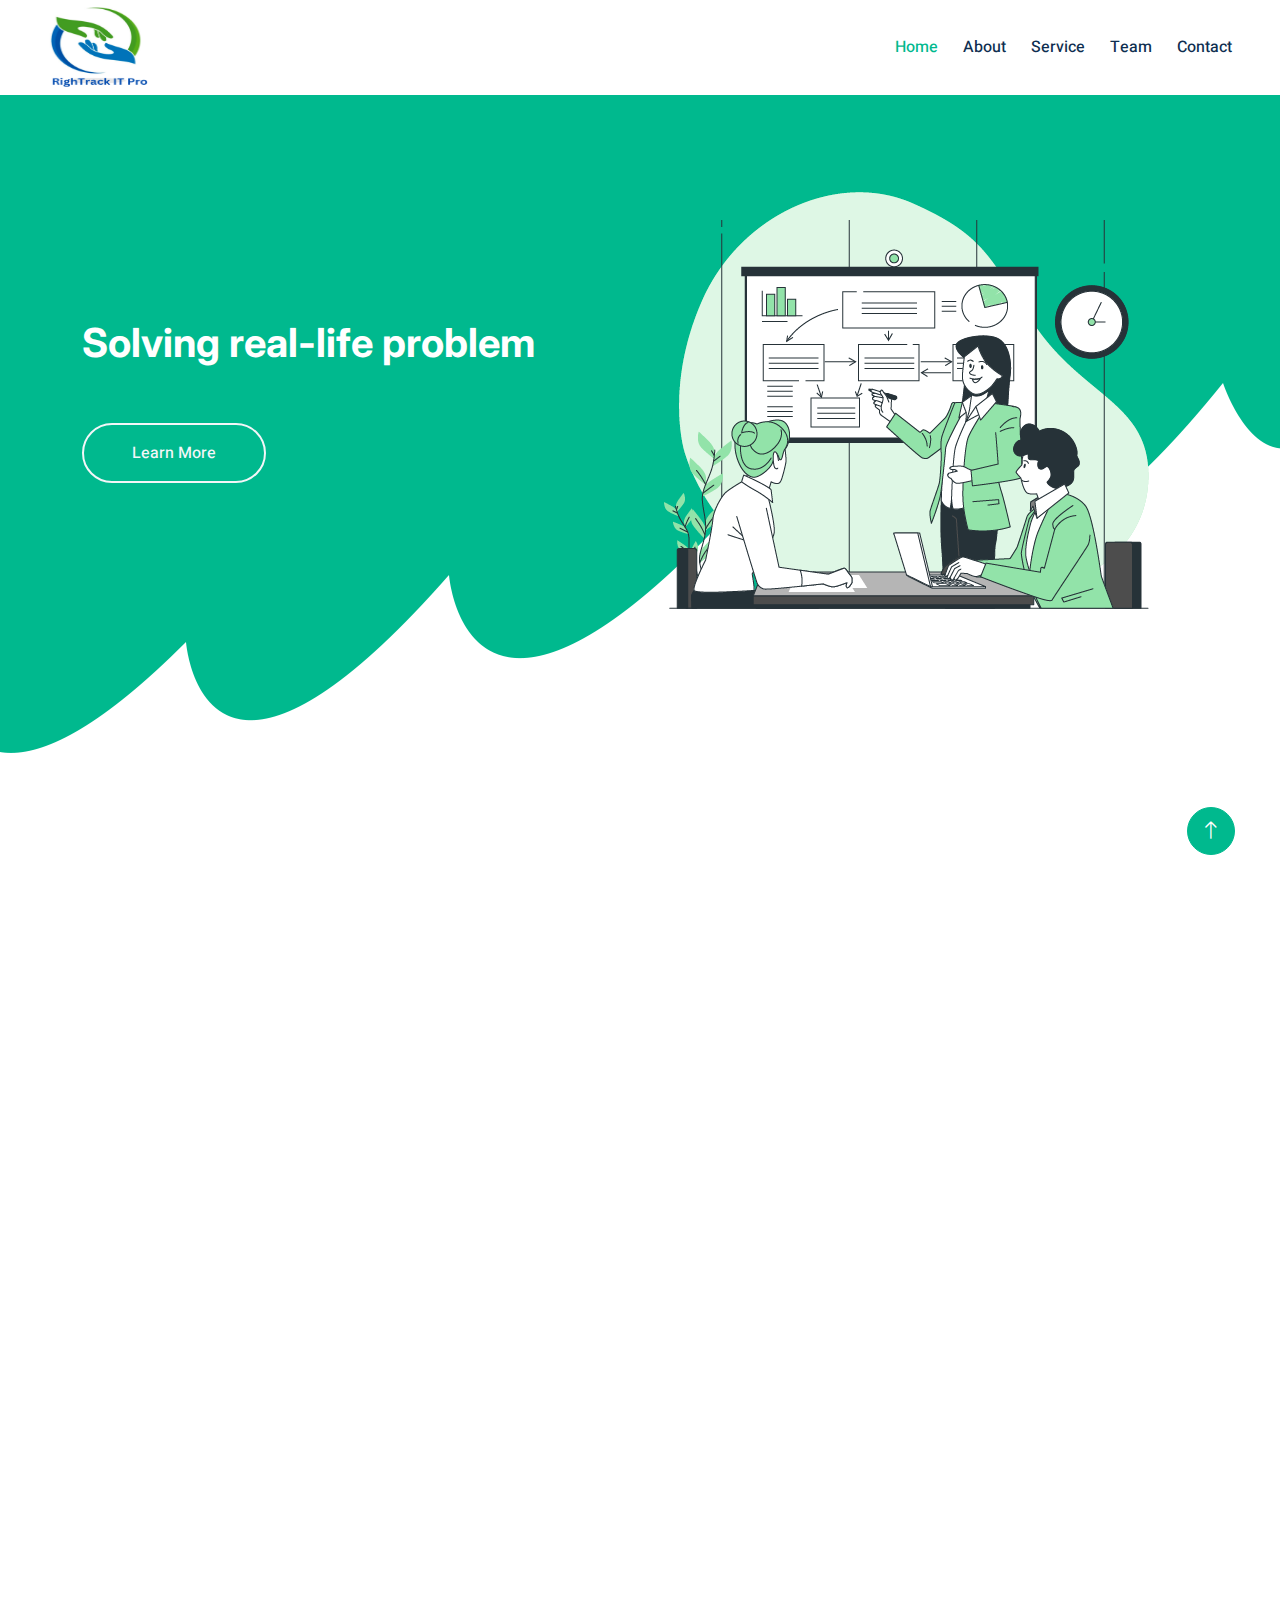
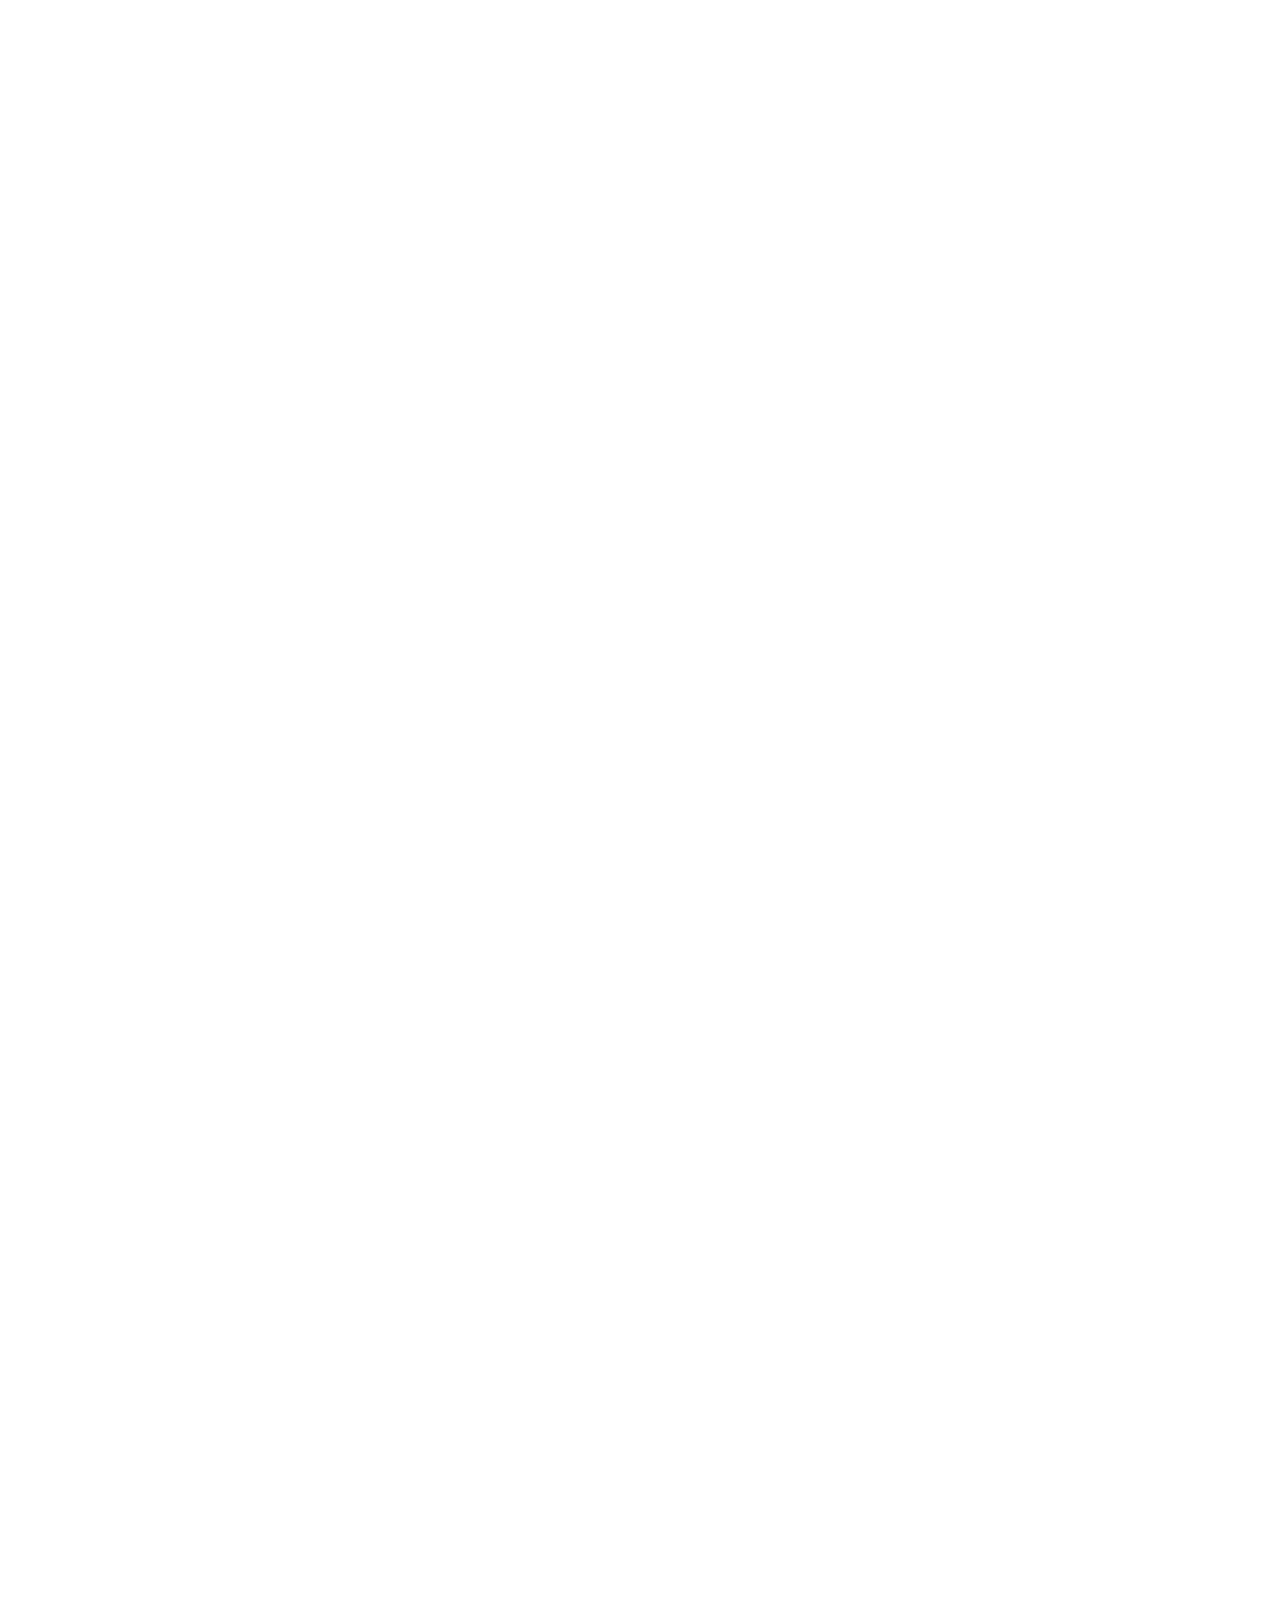
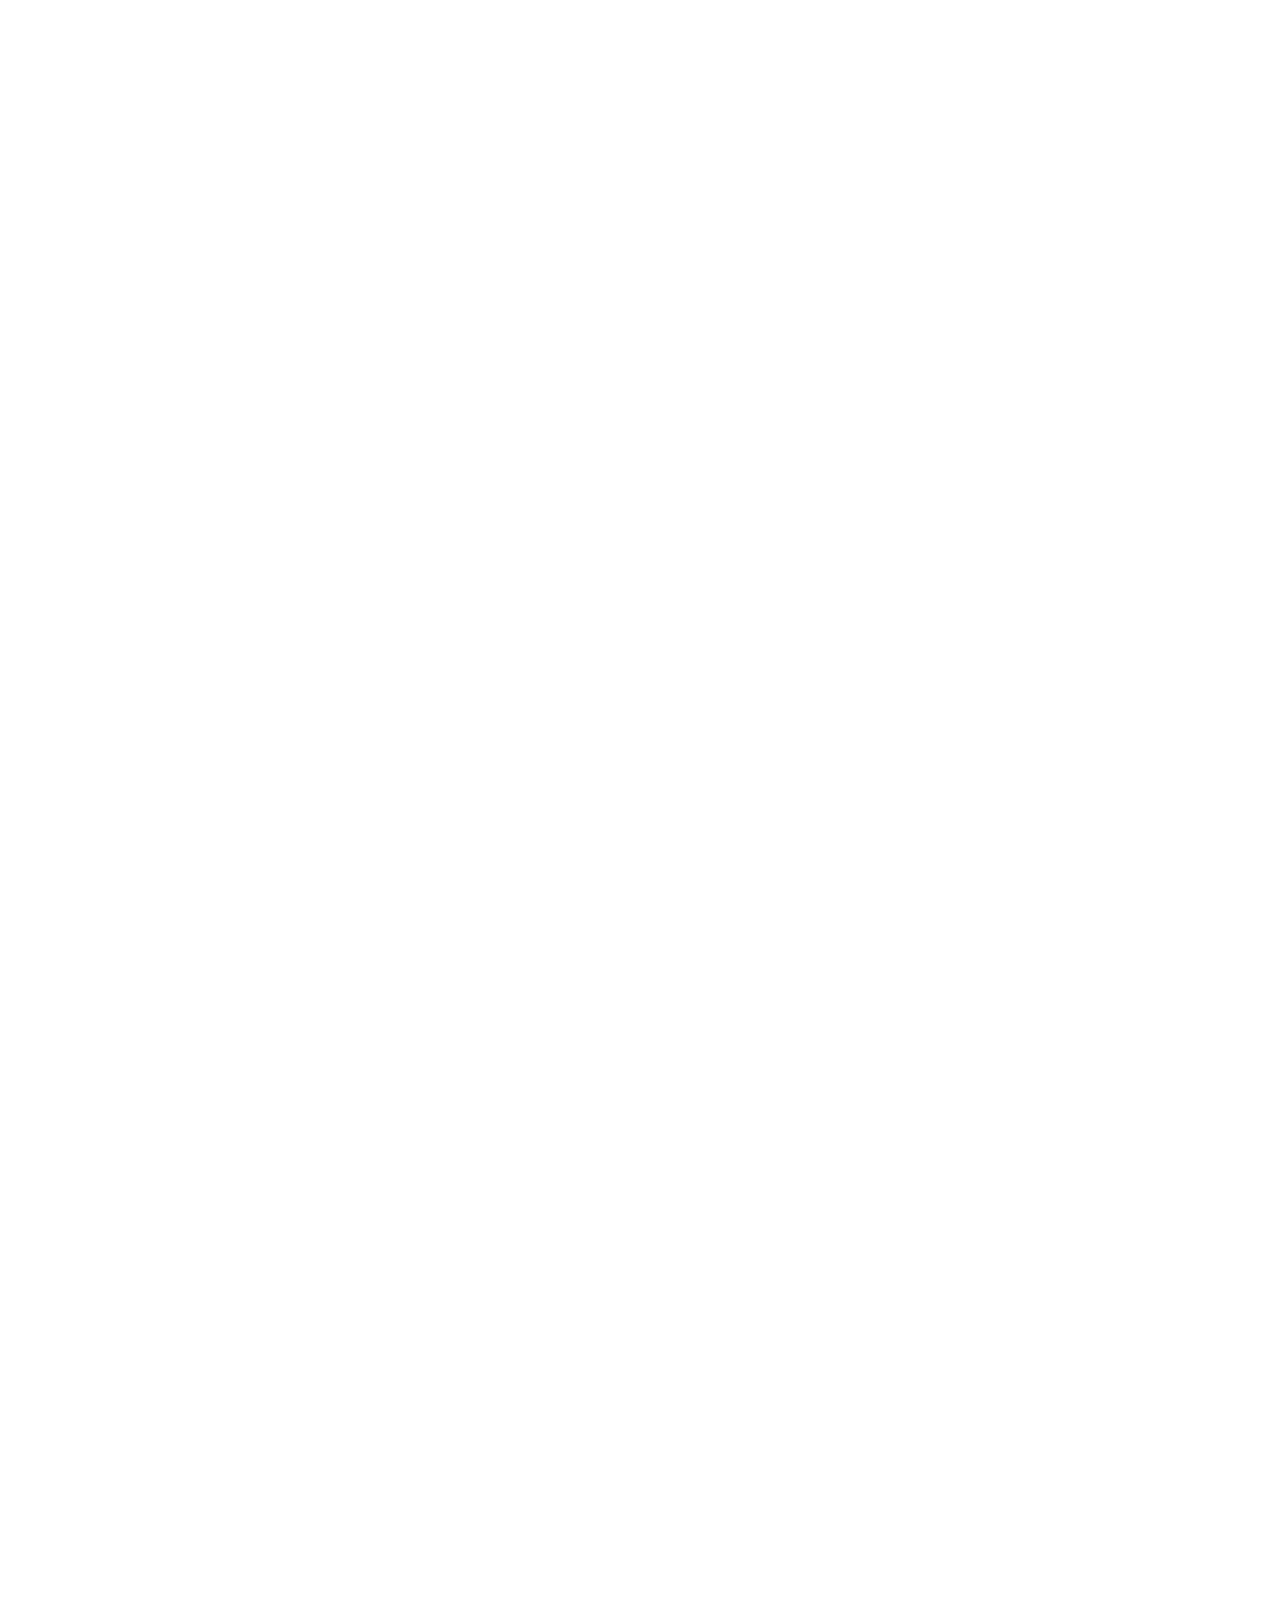
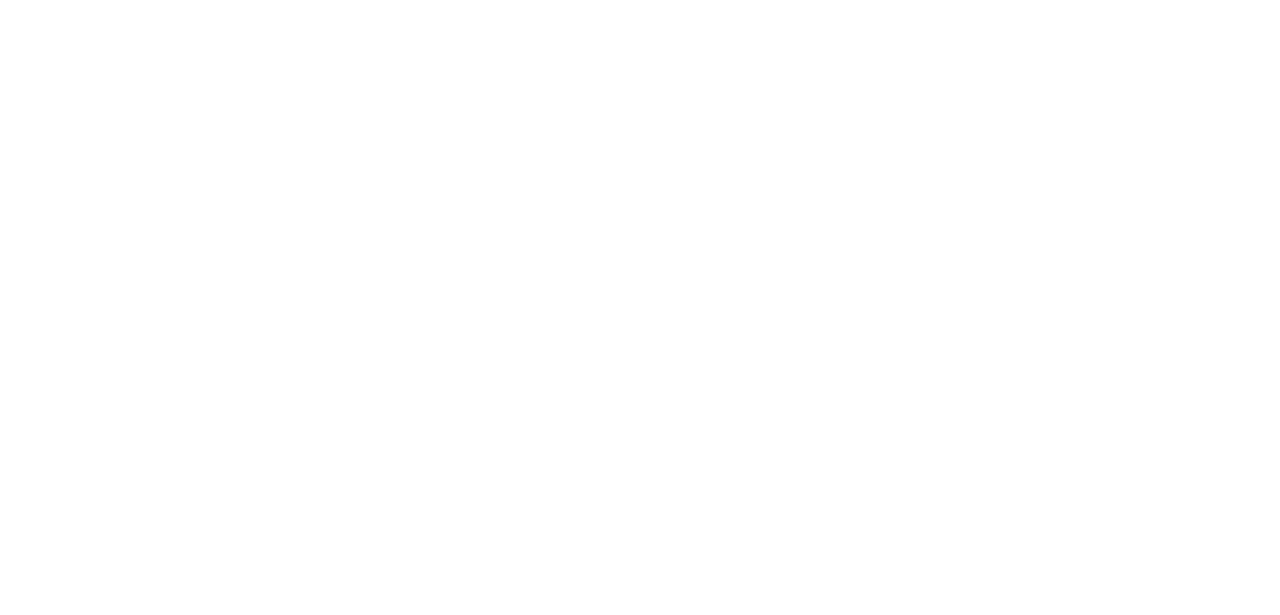
<file: index.html>
<!DOCTYPE html>
<html lang="en">

<head>
    <meta charset="utf-8">
    <title>RighTrackPro</title>
    <meta content="width=device-width, initial-scale=1.0" name="viewport">
    <meta content="" name="keywords">
    <meta content="" name="description">

    <!-- Favicon -->
    <link href="img/n_logo.png" rel="icon">

    <!-- Google Web Fonts -->
    <link rel="preconnect" href="https://fonts.googleapis.com">
    <link rel="preconnect" href="https://fonts.gstatic.com" crossorigin>
    <link href="https://fonts.googleapis.com/css2?family=Heebo:wght@400;500;600&family=Inter:wght@700;800&display=swap" rel="stylesheet"> 

    <!-- Icon Font Stylesheet -->
    <link href="https://cdnjs.cloudflare.com/ajax/libs/font-awesome/5.10.0/css/all.min.css" rel="stylesheet">
    <link href="https://cdn.jsdelivr.net/npm/bootstrap-icons@1.4.1/font/bootstrap-icons.css" rel="stylesheet">

    <!-- Libraries Stylesheet -->
    <link href="lib/animate/animate.min.css" rel="stylesheet">
    <link href="lib/owlcarousel/assets/owl.carousel.min.css" rel="stylesheet">

    <!-- Customized Bootstrap Stylesheet -->
    <link href="css/bootstrap.min.css" rel="stylesheet">

    <!-- Template Stylesheet -->
    <link href="css/style.css" rel="stylesheet">
</head>

<body>
    <div class="container-xxl bg-white p-0">
        <!-- Spinner Start -->
        <div id="spinner" class="show bg-white position-fixed translate-middle w-100 vh-100 top-50 start-50 d-flex align-items-center justify-content-center">
            <div class="spinner-border text-primary" style="width: 3rem; height: 3rem;" role="status">
                <span class="sr-only">Loading...</span>
            </div>
        </div>
        <!-- Spinner End -->


        <!-- Navbar & Hero Start -->
        <div class="container-xxl position-relative p-0">
            <nav class="navbar navbar-expand-lg navbar-light px-4 px-lg-5 py-3 py-lg-0" style="background:rgb(255, 255, 255) !important">
                <a href="index.html" class="navbar-brand p-0">
                    <img src="img/n_logo.png" alt="Logo" width="100px" height="400px" >
                </a>
                <button class="navbar-toggler" type="button" data-bs-toggle="collapse" data-bs-target="#navbarCollapse">
                    <span class="fa fa-bars"></span>
                </button>
                <div class="collapse navbar-collapse" id="navbarCollapse">
                    <div class="navbar-nav ms-auto py-0">
                        <a href="index.html" class="nav-item nav-link active">Home</a>
                        <a href="#about" class="nav-item nav-link">About</a>
                        <a href="#Services" class="nav-item nav-link">Service</a>
                        <a href="#team" class="nav-item nav-link">Team</a>
                        <a href="contact.html" class="nav-item nav-link">Contact</a>
                    </div>
                    <!-- <a href="" class="btn btn-light rounded-pill text-primary py-2 px-4 ms-lg-5">Free Quote</a> -->
                </div>
            </nav>

            <div class="container-xxl bg-primary hero-header">
                <div class="container">
                    <div class="row g-5 align-items-center">
                        <div class="col-lg-6 text-center text-lg-start">
                            <h1 class="text-white mb-4 animated zoomIn">Solving real-life problem</h1>
                            <p class="text-white pb-3 animated zoomIn"></p>
                            <a href="" class="btn btn-outline-light rounded-pill border-2 py-3 px-5 animated slideInRight">Learn More</a>
                        </div>
                        <div class="col-lg-6 text-center text-lg-start">
                            <img class="img-fluid animated zoomIn" src="img/hero.png" alt="">
                        </div>
                    </div>
                </div>
            </div>
        </div>
        <!-- Navbar & Hero End -->


        <!-- About Start -->
        <div class="container-xxl py-6" id="about">
            <div class="container">
                <div class="row g-5 align-items-center">
                    <div class="col-lg-6 wow zoomIn" data-wow-delay="0.1s">
                        <img class="img-fluid" src="img/about.png">
                    </div>
                    <div class="col-lg-6 wow fadeInUp" data-wow-delay="0.1s">
                        <div class="d-inline-block border rounded-pill text-primary px-4 mb-3">About Us</div>
                        <h2 class="mb-4">Mission:</h2>
                        <p class="mb-4">
                            Preparing students for solving real-time industrial challenges.
                            </p>
                            <h2 class="mb-4">Vision:</h2>
                            <p class="mb-4">
                                To Provide Efficient, Reliable It Solution/Services For Business.
                                </p>
                                <p class="mb-4">
                                    To Build an Honest, Transparent, Satisfactory Social Network For Mutual Growth.
                                        </p>
                                        <p class="mb-4">
                                            Creating Confident And Competent Students As Per It Industries Demands.
                                            </p>
                        <!-- <div class="row g-3 mb-4">
                            <div class="col-12 d-flex">
                                <div class="flex-shrink-0 btn-lg-square rounded-circle bg-primary">
                                    <i class="fa fa-user-tie text-white"></i>
                                </div>
                                <div class="ms-4">
                                    <h6>Business Planning</h6>
                                    <span>Tempor erat elitr rebum at clita. Diam dolor ipsum amet eos erat ipsum lorem et sit sed stet lorem sit clita duo</span>
                                </div>
                            </div>
                            <div class="col-12 d-flex">
                                <div class="flex-shrink-0 btn-lg-square rounded-circle bg-primary">
                                    <i class="fa fa-chart-line text-white"></i>
                                </div>
                                <div class="ms-4">
                                    <h6>Financial Analaysis</h6>
                                    <span>Tempor erat elitr rebum at clita. Diam dolor ipsum amet eos erat ipsum lorem et sit sed stet lorem sit clita duo</span>
                                </div>
                            </div>
                        </div> -->
                        <a class="btn btn-primary rounded-pill py-3 px-5 mt-2" href="">Read More</a>
                    </div>
                </div>
            </div>
        </div>
        <!-- About End -->


        <!-- Newsletter Start -->
        <div class="container-xxl bg-primary my-6 wow fadeInUp" data-wow-delay="0.1s">
            <div class="container px-lg-5">
                <div class="row align-items-center" style="height: 250px;">
                    <div class="col-12 col-md-6">
                        <h3 class="text-white">Ready to get started</h3>
                        
                        <div class="position-relative w-100 mt-3">
                            <a class="text-white" href="contact.html"> Inquiry Click </a>
                        </div> 
                    </div>
                    <div class="col-md-6 text-center mb-n5 d-none d-md-block">
<!--                        <img class="img-fluid mt-5" style="max-height: 250px;" src="img/Available_Courses.png">-->
                    </div>
                </div>
            </div>
        </div>
        <!-- Newsletter End -->


        <!-- Service Start -->
        <div class="container-xxl py-6" id="Services">
            <div class="container">
                <div class="mx-auto text-center wow fadeInUp" data-wow-delay="0.1s" style="max-width: 600px;">
                    <div class="d-inline-block border rounded-pill text-primary px-4 mb-3">Our Services</div>
                    <h2 class="mb-5">We Provide</h2>
                </div>
                <div class="row g-4">
                    <div class="col-lg-4 col-md-6 wow fadeInUp" data-wow-delay="0.1s">
                        <div class="service-item rounded h-100">
                            <div class="d-flex justify-content-between">
                                <div class="service-icon">
                                    <i class="fa fa-user-tie fa-2x"></i>
                                </div>
                                <a class="service-btn" href="">
                                    <i class="fa fa-link fa-2x"></i>
                                </a>
                            </div>
                            <div class="p-5">
                                <h5 class="mb-3">Industrial Training</h5>
                                <span>Providing opportunities to the students to work in industries. It helps students to build required skills that will help in becoming professional. We help students in a way that they can get internships and develop their technical and interpersonal skills.</span>
                            </div>
                        </div>
                    </div>
                    <div class="col-lg-4 col-md-6 wow fadeInUp" data-wow-delay="0.3s">
                        <div class="service-item rounded h-100">
                            <div class="d-flex justify-content-between">
                                <div class="service-icon">
                                    <i class="fa fa-chart-pie fa-2x"></i>
                                </div>
                                <a class="service-btn" href="">
                                    <i class="fa fa-link fa-2x"></i>
                                </a>
                            </div>
                            <div class="p-5">
                                <h5 class="mb-3">Project Guidance</h5>
                                <span>We provide guidance to the various levels of students for their project development. We guide them in every step of project development i.e., from developing logical thinking, architecture design, project implementation, project documentation to completion.</span>
                            </div>
                        </div>
                    </div>
                    <div class="col-lg-4 col-md-6 wow fadeInUp" data-wow-delay="0.6s">
                        <div class="service-item rounded h-100">
                            <div class="d-flex justify-content-between">
                                <div class="service-icon">
                                    <i class="fa fa-chart-line fa-2x"></i>
                                </div>
                                <a class="service-btn" href="">
                                    <i class="fa fa-link fa-2x"></i>
                                </a>
                            </div>
                            <div class="p-5">
                                <h5 class="mb-3">Data Analysis/Information Reporting</h5>
                                <span>We provide data analysis services to businesses/researchers. In this we provide data collection from diverse sources, data processing, getting valuable insights from data according to their problem statement/requirement. This helps businesses/researchers to improve decision taking for their.</span>
                            </div>
                        </div>
                    </div>
                    <div class="col-lg-4 col-md-6 wow fadeInUp" data-wow-delay="0.1s">
                        <div class="service-item rounded h-100">
                            <div class="d-flex justify-content-between">
                                <div class="service-icon">
                                    <i class="fa fa-chart-area fa-2x"></i>
                                </div>
                                <a class="service-btn" href="">
                                    <i class="fa fa-link fa-2x"></i>
                                </a>
                            </div>
                            <div class="p-5">
                                <h5 class="mb-3">Software as a Service</h5>
                                <span>We develop software applications as per customers' needs and requirements.</span>
                            </div>
                        </div>
                    </div>
                    <div class="col-lg-4 col-md-6 wow fadeInUp" data-wow-delay="0.3s">
                        <div class="service-item rounded h-100">
                            <div class="d-flex justify-content-between">
                                <div class="service-icon">
                                    <i class="fa fa-balance-scale fa-2x"></i>
                                </div>
                                <a class="service-btn" href="">
                                    <i class="fa fa-link fa-2x"></i>
                                </a>
                            </div>
                            <div class="p-5">
                                <h5 class="mb-3">Product Development</h5>
                                <span>We build our own products as well as for our clients in various fields not limited to
                                    education, healthcare, ecommerce, marketing. We believe in adding values to the
                                    business, not complicating it.</span>
                            </div>
                        </div>
                    </div>
                    <div class="col-lg-4 col-md-6 wow fadeInUp" data-wow-delay="0.6s">
                        <div class="service-item rounded h-100">
                            <div class="d-flex justify-content-between">
                                <div class="service-icon">
                                    <i class="fa fa-house-damage fa-2x"></i>
                                </div>
                                <a class="service-btn" href="">
                                    <i class="fa fa-link fa-2x"></i>
                                </a>
                            </div>
                            <div class="p-5">
                                <h5 class="mb-3">Comming soon</h5>
                                <span>-------</span>
                            </div>
                        </div>
                    </div>
                </div>
            </div>
        </div>
        <!-- Service End -->


        <!-- Features Start -->
        <div class="container-xxl py-6">
            <div class="container">
                <div class="row g-5">
                    <div class="col-lg-5 wow fadeInUp" data-wow-delay="0.1s">
                        <div class="d-inline-block border rounded-pill text-primary px-4 mb-3">Features</div>
                        <h2 class="mb-4">Why People Choose Us? We Are Trusted</h2>
                         <a class="btn btn-primary rounded-pill py-3 px-5 mt-2" href="">Read More</a>
                    </div>
                    <div class="col-lg-7">
                        <div class="row g-5">
                            <div class="col-sm-6 wow fadeIn" data-wow-delay="0.1s">
                                <div class="d-flex align-items-center mb-3">
                                    <div class="flex-shrink-0 btn-square bg-primary rounded-circle me-3">
                                        <i class="fa fa-cubes text-white"></i>
                                    </div>
                                    <h6 class="mb-0">Best In Industry</h6>
                                </div>
                                <span>We strive to provide quality products to improve businesses efficiently.</span>
                            </div>
                            <!-- <div class="col-sm-6 wow fadeIn" data-wow-delay="0.2s">
                                <div class="d-flex align-items-center mb-3">
                                    <div class="flex-shrink-0 btn-square bg-primary rounded-circle me-3">
                                        <i class="fa fa-percent text-white"></i>
                                    </div>
                                    <h6 class="mb-0">99% Success Rate</h6>
                                </div>
                                <span></span>
                            </div> -->
                            <!-- <div class="col-sm-6 wow fadeIn" data-wow-delay="0.3s">
                                <div class="d-flex align-items-center mb-3">
                                    <div class="flex-shrink-0 btn-square bg-primary rounded-circle me-3">
                                        <i class="fa fa-award text-white"></i>
                                    </div>
                                    <h6 class="mb-0">Award Winning</h6>
                                </div>
                                <span>Magna sea eos sit dolor, ipsum amet ipsum lorem diam eos diam dolor</span>
                            </div> -->
                            <div class="col-sm-6 wow fadeIn" data-wow-delay="0.4s">
                                <div class="d-flex align-items-center mb-3">
                                    <div class="flex-shrink-0 btn-square bg-primary rounded-circle me-3">
                                        <i class="fa fa-smile-beam text-white"></i>
                                    </div>
                                    <h6 class="mb-0">100% Happy Client</h6>
                                </div>
                                <span>Our efficient, honest, transparent, reliable services make our clients satisfied and happy.</span>
                            </div>
                            <div class="col-sm-6 wow fadeIn" data-wow-delay="0.5s">
                                <div class="d-flex align-items-center mb-3">
                                    <div class="flex-shrink-0 btn-square bg-primary rounded-circle me-3">
                                        <i class="fa fa-user-tie text-white"></i>
                                    </div>
                                    <h6 class="mb-0">Professional Training</h6>
                                </div>
                                <span>Professional Industry relevant training by Industry Experts.</span>
                            </div>
                            <div class="col-sm-6 wow fadeIn" data-wow-delay="0.6s">
                                <div class="d-flex align-items-center mb-3">
                                    <div class="flex-shrink-0 btn-square bg-primary rounded-circle me-3">
                                        <i class="fa fa-headset text-white"></i>
                                    </div>
                                    <h6 class="mb-0">24/7 Customer Support</h6>
                                </div>
                                <span>We provide complete technical support as and when required leading customer satisfaction.</span>
                            </div>
                        </div>
                    </div>
                </div>
            </div>
        </div>
        <!-- Features End -->


        <!-- Client Start -->
        <!-- <div class="container-xxl bg-primary my-6 py-5 wow fadeInUp" data-wow-delay="0.1s">
            <div class="container">
                <div class="owl-carousel client-carousel">
                    <a href="#"><img class="img-fluid" src="img/logo-1.png" alt=""></a>
                    <a href="#"><img class="img-fluid" src="img/logo-2.png" alt=""></a>
                    <a href="#"><img class="img-fluid" src="img/logo-3.png" alt=""></a>
                    <a href="#"><img class="img-fluid" src="img/logo-4.png" alt=""></a>
                    <a href="#"><img class="img-fluid" src="img/logo-5.png" alt=""></a>
                    <a href="#"><img class="img-fluid" src="img/logo-6.png" alt=""></a>
                    <a href="#"><img class="img-fluid" src="img/logo-7.png" alt=""></a>
                    <a href="#"><img class="img-fluid" src="img/logo-8.png" alt=""></a>
                </div>
            </div>
        </div> -->
        <!-- Client End -->


        <!-- Testimonial Start -->
        <div class="container-xxl py-6">
            <div class="container">
                <div class="mx-auto text-center wow fadeInUp" data-wow-delay="0.1s" style="max-width: 600px;">
                    <div class="d-inline-block border rounded-pill text-primary px-4 mb-3">Testimonial</div>
                    <h2 class="mb-5">What Our Course Say!</h2>
                </div>
                <div class="owl-carousel testimonial-carousel wow fadeInUp" data-wow-delay="0.1s">
                    <a href="courses.html" class="nav-item nav-link active">
                    <div class="testimonial-item rounded p-4">
<!--                        <i class="fa fa-quote-left fa-2x text-primary mb-3"></i>-->
<!--                        <p>Dolor et eos labore, stet justo sed est sed. Diam sed sed dolor stet amet eirmod eos labore diam</p>-->
                        <div class="d-flex align-items-center">
                            <img class="img-fluid flex-shrink-0 rounded-circle" src="img/fullstack.jpeg">
                            <div class="ps-3">

                                <h6 class="mb-1">Python Fullstack Developer</h6>
                                <small>Read more</small>

                            </div>
                        </div>

                    </div>
                        </a>
                    <div class="testimonial-item rounded p-4">
                        <a href="courses.html" class="nav-item nav-link active">
<!--                        <i class="fa fa-quote-left fa-2x text-primary mb-3"></i>-->
<!--                        <p>Dolor et eos labore, stet justo sed est sed. Diam sed sed dolor stet amet eirmod eos labore diam</p>-->
                        <div class="d-flex align-items-center">
                            <img class="img-fluid flex-shrink-0 rounded-circle" src="img/python.png">
                            <div class="ps-3">
                                <h6 class="mb-1">Python</h6>
                                <small>Read more</small>
                            </div>
                        </div>
                            </a>
                    </div>

                    <div class="testimonial-item rounded p-4">
                        <a href="courses.html" class="nav-item nav-link active">
<!--                        <i class="fa fa-quote-left fa-2x text-primary mb-3"></i>-->
<!--                        <p>Dolor et eos labore, stet justo sed est sed. Diam sed sed dolor stet amet eirmod eos labore diam</p>-->
                        <div class="d-flex align-items-center">
                            <img class="img-fluid flex-shrink-0 rounded-circle" src="img/ml.png">
                            <div class="ps-3">
                                <h6 class="mb-1">ML</h6>
                                <small>Read more</small>
                            </div>
                        </div>
                        </a>
                    </div>
                    <div class="testimonial-item rounded p-4">
                        <a href="courses.html" class="nav-item nav-link active">
<!--                        <i class="fa fa-quote-left fa-2x text-primary mb-3"></i>-->
<!--                        <p>Dolor et eos labore, stet justo sed est sed. Diam sed sed dolor stet amet eirmod eos labore diam</p>-->
                        <div class="d-flex align-items-center">
                            <img class="img-fluid flex-shrink-0 rounded-circle" src="img/dj.png">
                            <div class="ps-3">
                                <h6 class="mb-1">Django</h6>
                                <small>Read more</small>
                            </div>
                        </div>
                        </a>
                    </div>
                    <div class="testimonial-item rounded p-4">
                        <a href="courses.html" class="nav-item nav-link active">
<!--                        <i class="fa fa-quote-left fa-2x text-primary mb-3"></i>-->
<!--                        <p>Dolor et eos labore, stet justo sed est sed. Diam sed sed dolor stet amet eirmod eos labore diam</p>-->
                        <div class="d-flex align-items-center">
                            <img class="img-fluid flex-shrink-0 rounded-circle" src="img/flask.png">
                            <div class="ps-3">
                                <h6 class="mb-1">Flask</h6>
                                <small>Read more</small>
                            </div>
                        </div>
                        </a>
                    </div>
                    <div class="testimonial-item rounded p-4">
                        <a href="courses.html" class="nav-item nav-link active">
<!--                        <i class="fa fa-quote-left fa-2x text-primary mb-3"></i>-->
<!--                        <p>Dolor et eos labore, stet justo sed est sed. Diam sed sed dolor stet amet eirmod eos labore diam</p>-->
                        <div class="d-flex align-items-center">
                            <img class="img-fluid flex-shrink-0 rounded-circle" src="img/postgresql.png">
                            <div class="ps-3">
                                <h6 class="mb-1">SQL DataBase</h6>
                                <small>Read more</small>
                            </div>
                        </div>
                        </a>
                    </div>
                    <div class="testimonial-item rounded p-4">
                        <a href="courses.html" class="nav-item nav-link active">
<!--                        <i class="fa fa-quote-left fa-2x text-primary mb-3"></i>-->
<!--                        <p>Dolor et eos labore, stet justo sed est sed. Diam sed sed dolor stet amet eirmod eos labore diam</p>-->
                        <div class="d-flex align-items-center">
                            <img class="img-fluid flex-shrink-0 rounded-circle" src="img/mongodb.png">
                            <div class="ps-3">
                                <h6 class="mb-1">NoSQL DataBase</h6>
                                <small>Read more</small>
                            </div>
                        </div>
                        </a>
                    </div>
                    <div class="testimonial-item rounded p-4">
                        <a href="courses.html" class="nav-item nav-link active">
<!--                        <i class="fa fa-quote-left fa-2x text-primary mb-3"></i>-->
<!--                        <p>Dolor et eos labore, stet justo sed est sed. Diam sed sed dolor stet amet eirmod eos labore diam</p>-->
                        <div class="d-flex align-items-center">
                            <img class="img-fluid flex-shrink-0 rounded-circle" src="img/html-css.png">
                            <div class="ps-3">
                                <h6 class="mb-1">HTML - CSS</h6>
                                <small>Read more</small>
                            </div>
                        </div>
                        </a>
                    </div>
                </div>
            </div>
        </div>
        <!-- Testimonial End -->


        <!-- Team Start -->
        <div class="container-xxl py-6" id="team">
            <div class="container">
                <div class="mx-auto text-center wow fadeInUp" data-wow-delay="0.1s" style="max-width: 600px;">
                    <div class="d-inline-block border rounded-pill text-primary px-4 mb-3">Our Team</div>
                    <h2 class="mb-5">Meet Our Team Members</h2>
                </div>
                <div class="row g-4">
                    <div class="col-lg-3 col-md-6 wow fadeInUp" data-wow-delay="0.1s">
                        <div class="team-item">
                            <a href="team.html" class="navbar-brand p-0">
                            <h5><Bdo>Bhrati M Dholu</Bdo></h5>
                            <p class="mb-4">Founder & CEO</p>
                            <img class="img-fluid rounded-circle w-100 mb-4" style="height:250px"  src="img/icon.png" alt="">

                            <div class="d-flex justify-content-center">
                                <a class="btn btn-square text-primary bg-white m-1" href="https://www.linkedin.com/in/bhrati-dholu-00450024a/"><i class="fab fa-linkedin-in"></i></a>
                            </div>
                                </a>
                        </div>
                    </div>
                    <div class="col-lg-3 col-md-6 wow fadeInUp" data-wow-delay="0.3s">
                        <div class="team-item">
                            <a href="team.html" class="navbar-brand p-0">
                            <h5>Avinash R. Biradar</h5>
                            <p class="mb-4">Co-Founder</p>
                            <img class="img-fluid rounded-circle w-100 mb-4" style="height:250px" src="img/icon.png" alt="">
                            <div class="d-flex justify-content-center">
                                <a class="btn btn-square text-primary bg-white m-1" href="avi.biradar.8083@gmail.com"><i class="fab fa-linkedin-in"></i></a>
                            </div>
                        </div>
                    </div>
<!--                    <div class="col-lg-3 col-md-6 wow fadeInUp" data-wow-delay="0.5s">-->
<!--                        <div class="team-item">-->
<!--                            <h5>Patil Swapnita S</h5>-->
<!--                            <p class="mb-4">Team</p>-->
<!--                            <img class="img-fluid rounded-circle w-100 mb-4" style="height:250px"  src="img/icon.png" alt="">-->
<!--                            <div class="d-flex justify-content-center">-->
<!--                                <a class="btn btn-square text-primary bg-white m-1" href=""><i class="fab fa-linkedin-in"></i></a>-->
<!--                            </div>-->
<!--                        </div>-->
<!--                    </div>-->
                     <div class="col-lg-3 col-md-6 wow fadeInUp" data-wow-delay="0.7s">
                        <div class="team-item">
                            <a href="team.html" class="navbar-brand p-0">
                            <h5>Vachana S. Patil</h5>
                            <p class="mb-4">Intern</p>
                            <img class="img-fluid rounded-circle w-100 mb-4" style="height:250px" src="img/icon.png" alt="">
                            <div class="d-flex justify-content-center">
                                <a class="btn btn-square text-primary bg-white m-1" href="https://www.linkedin.com/in/vachana-patil-362a99204"><i class="fab fa-linkedin-in"></i></a>
<!--                                <a class="btn btn-square text-primary bg-white m-1" href="vachanapatil99@gmail.com"><i class="fab fa-Gmail-G"></i></a>-->
                            </div>
                        </div>
                    </div>
                    <div class="col-lg-3 col-md-6 wow fadeInUp" data-wow-delay="0.7s">
                        <div class="team-item">
                            <a href="team.html" class="navbar-brand p-0">
                            <h5>Tushar S. Bhombe</h5>
                            <p class="mb-4">Intern</p>
                            <img class="img-fluid rounded-circle w-100 mb-4" style="height:250px" src="img/icon.png" alt="">
                            <div class="d-flex justify-content-center">
                                <a class="btn btn-square text-primary bg-white m-1" href="https://www.linkedin.com/in/tushar-bhombe-23b1b4210/"><i class="fab fa-linkedin-in"></i></a>
                            </div>
                        </div>
                    </div>
                </div>
            </div>
        </div>
        <!-- Team End -->
        

        <!-- Footer Start -->
        <div class="container-fluid bg-dark text-light footer pt-5 wow fadeIn" id="contact" data-wow-delay="0.1s" style="margin-top: 6rem;">
            <div class="container py-5">
                <div class="row g-5">
                    <div class="col-md-6 col-lg-3">
                        <h5 class="text-white mb-4">Get In Touch</h5>
                        <p><i class="fa fa-map-marker-alt me-3"></i>301, Kunal Kiran Avenue, Pimple Nilkh, Vishal Nagar, Pune. 411027</p>
                        <p><i class="fa fa-phone-alt me-3"></i>9359864488</p>
                        <p><i class="fa fa-envelope me-3"></i>rightrackpro@gmail.com</p>
                        <div class="d-flex pt-2">
                            <!-- <a class="btn btn-outline-light btn-social" href=""><i class="fab fa-twitter"></i></a>
                            <a class="btn btn-outline-light btn-social" href=""><i class="fab fa-facebook-f"></i></a>
                            <a class="btn btn-outline-light btn-social" href=""><i class="fab fa-youtube"></i></a>
                            <a class="btn btn-outline-light btn-social" href=""><i class="fab fa-instagram"></i></a> -->
                            <a class="btn btn-outline-light btn-social" href=""><i class="fab fa-linkedin-in"></i></a>
                        </div>
                    </div>
                    <div class="col-md-6 col-lg-3">
                        <h5 class="text-white mb-4">Quick Link</h5>
                        <a class="btn btn-link" href="#about">About Us</a>
                        <a class="btn btn-link" href="contact.html">Contact Us</a>
                        <a class="btn btn-link" href="">Privacy Policy</a>
                        <a class="btn btn-link" href="">Terms & Condition</a>
                        <a class="btn btn-link" href="">Career</a>
                    </div>
                    <!-- <div class="col-md-6 col-lg-3">
                        <h5 class="text-white mb-4">Popular Link</h5>
                        <a class="btn btn-link" href="">About Us</a>
                        <a class="btn btn-link" href="">Contact Us</a>
                        <a class="btn btn-link" href="">Privacy Policy</a>
                        <a class="btn btn-link" href="">Terms & Condition</a>
                        <a class="btn btn-link" href="">Career</a>
                    </div> -->
                    <!-- <div class="col-md-6 col-lg-3">
                        <h5 class="text-white mb-4">Newsletter</h5>
                        <p>Lorem ipsum dolor sit amet elit. Phasellus nec pretium mi. Curabitur facilisis ornare velit non vulpu</p>
                        <div class="position-relative w-100 mt-3">
                            <input class="form-control border-0 rounded-pill w-100 ps-4 pe-5" type="text" placeholder="Your Email" style="height: 48px;">
                            <button type="button" class="btn shadow-none position-absolute top-0 end-0 mt-1 me-2"><i class="fa fa-paper-plane text-primary fs-4"></i></button>
                        </div>
                    </div> -->
                </div>
            </div>
            <div class="container">
                <div class="copyright">
                    <div class="row">
                        <div class="col-md-6 text-center text-md-start mb-3 mb-md-0">
                            &copy; <a class="border-bottom" href="http://rightrack.in/">RighTrackITPro</a>, All Right Reserved. 
							
							<!--/*** This template is free as long as you keep the footer author’s credit link/attribution link/backlink. If you'd like to use the template without the footer author’s credit link/attribution link/backlink, you can purchase the Credit Removal License from "https://htmlcodex.com/credit-removal". Thank you for your support. ***/-->
							Designed By <a class="border-bottom" href="http://rightrack.in/">RighTrackITPro</a>
                        </div>
                        <div class="col-md-6 text-center text-md-end">
                            <div class="footer-menu">
                                <a href="">Home</a>
                            </div>
                        </div>
                    </div>
                </div>
            </div>
        </div>
        <!-- Footer End -->


        <!-- Back to Top -->
        <a href="#" class="btn btn-lg btn-primary btn-lg-square back-to-top"><i class="bi bi-arrow-up"></i></a>
    </div>

    <!-- JavaScript Libraries -->
    <script src="https://code.jquery.com/jquery-3.4.1.min.js"></script>
    <script src="https://cdn.jsdelivr.net/npm/bootstrap@5.0.0/dist/js/bootstrap.bundle.min.js"></script>
    <script src="lib/wow/wow.min.js"></script>
    <script src="lib/easing/easing.min.js"></script>
    <script src="lib/waypoints/waypoints.min.js"></script>
    <script src="lib/owlcarousel/owl.carousel.min.js"></script>

    <!-- Template Javascript -->
    <script src="js/main.js"></script>
</body>

</html>
</file>
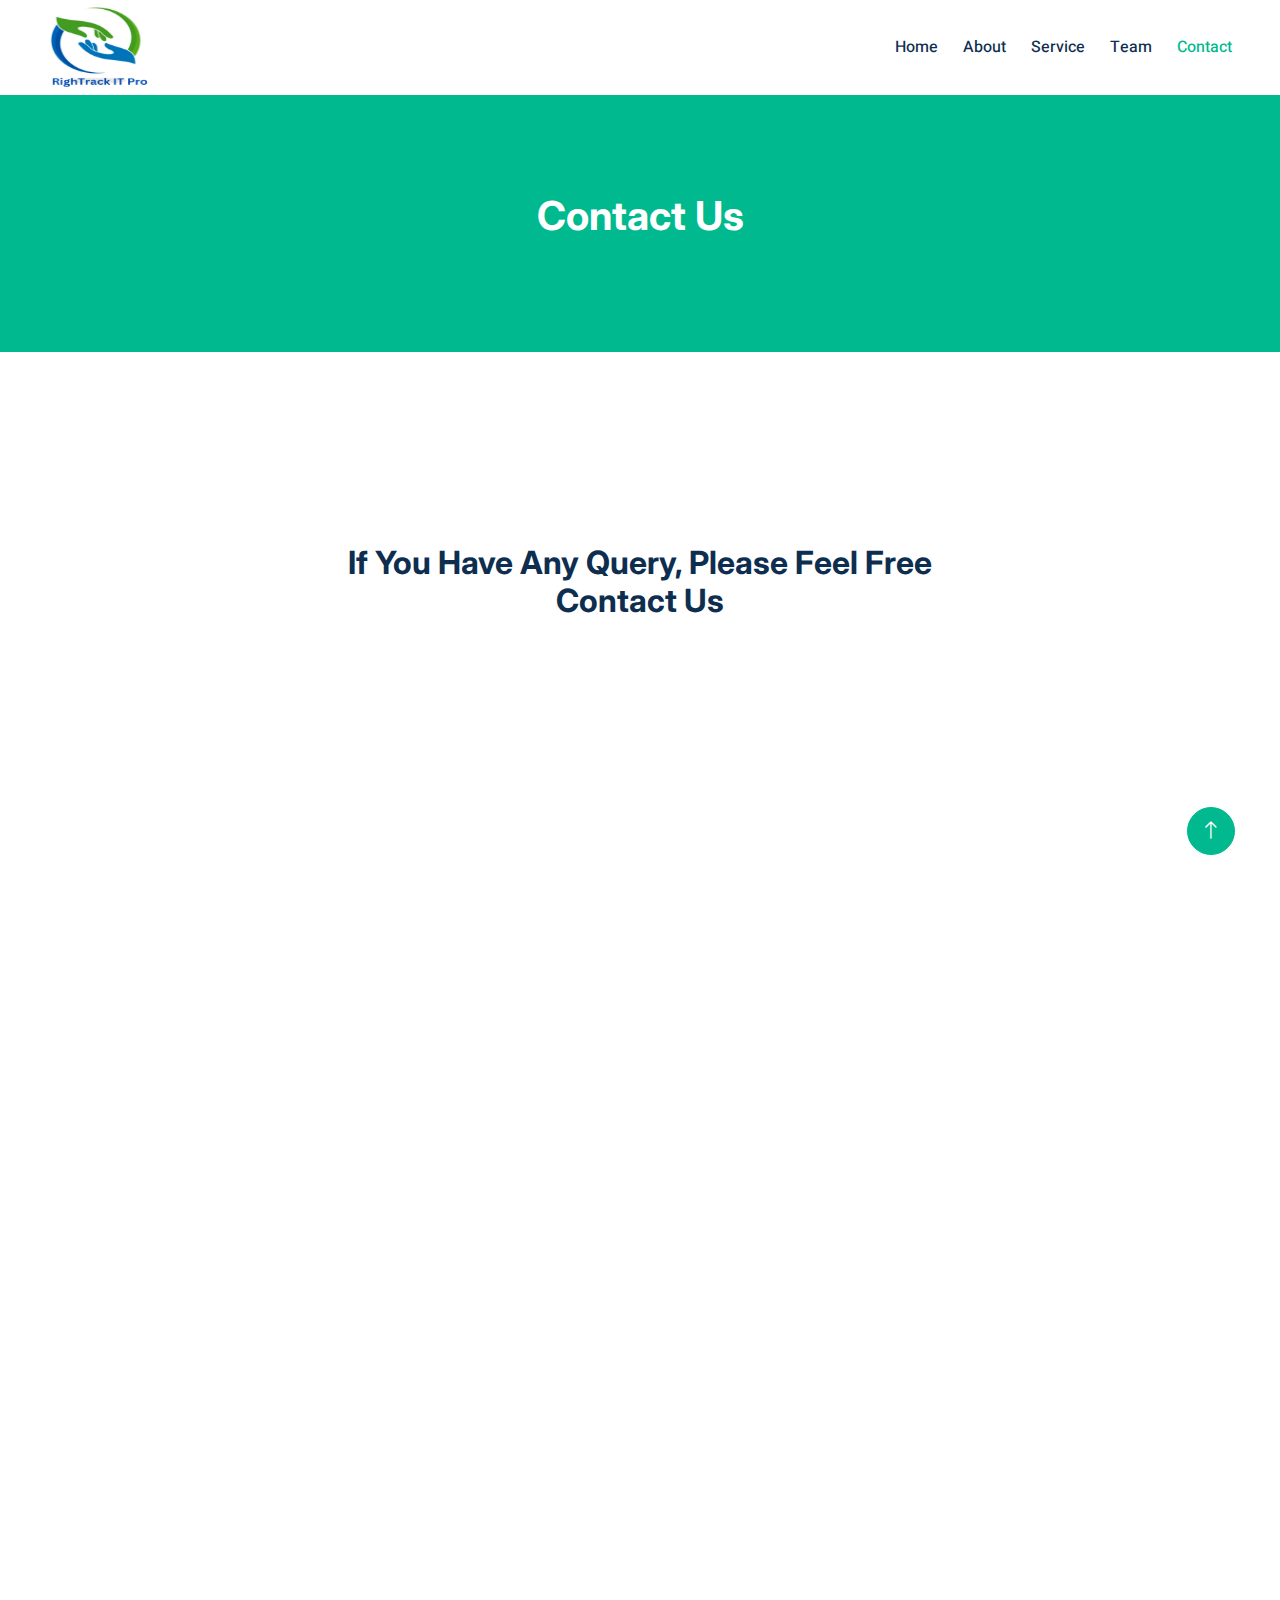
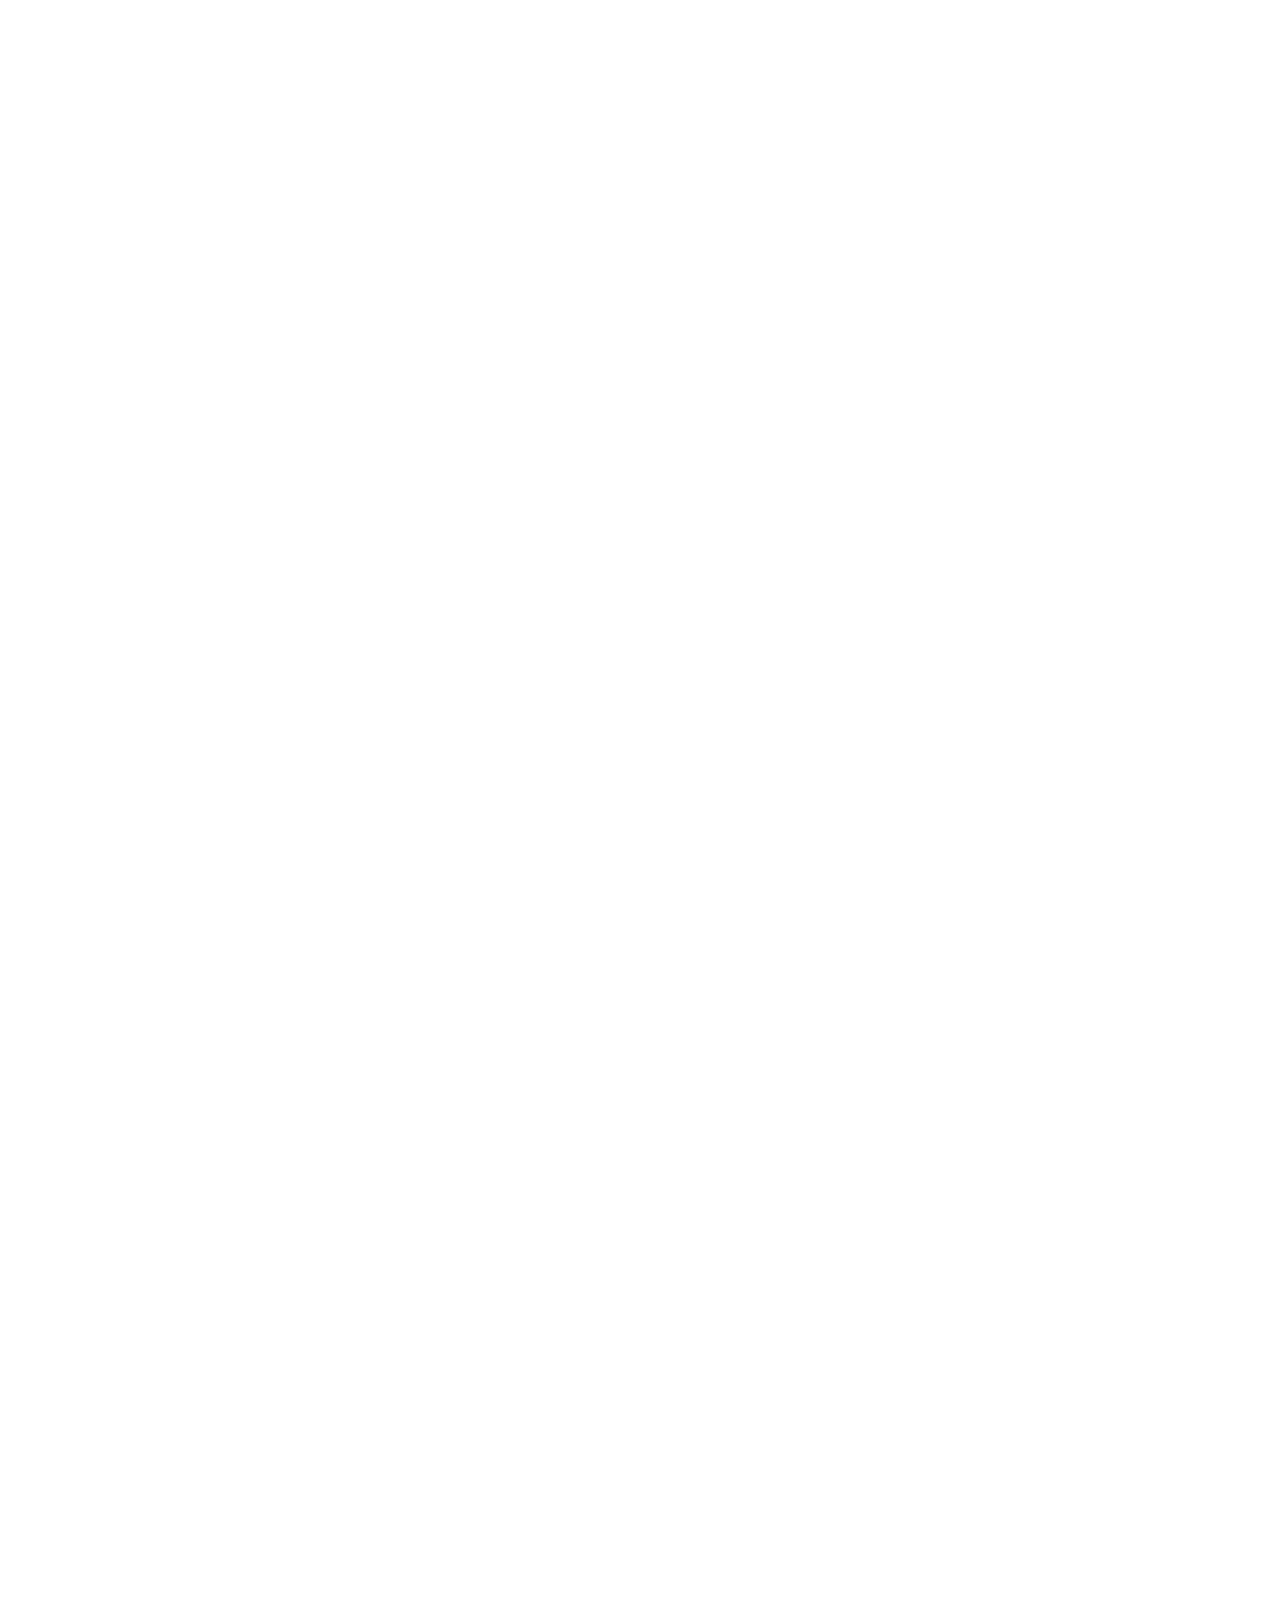
<file: contact.html>
<!DOCTYPE html>
<html lang="en">
<head>
    <meta charset="utf-8">
    <title>RighTrackPro</title>
    <meta content="width=device-width, initial-scale=1.0" name="viewport">
    <meta content="" name="keywords">
    <meta content="" name="description">

    <!-- Favicon -->
    <link href="img/n_logo.png" rel="icon">

    <!-- Google Web Fonts -->
    <link rel="preconnect" href="https://fonts.googleapis.com">
    <link rel="preconnect" href="https://fonts.gstatic.com" crossorigin>
    <link href="https://fonts.googleapis.com/css2?family=Heebo:wght@400;500;600&family=Inter:wght@700;800&display=swap" rel="stylesheet"> 

    <!-- Icon Font Stylesheet -->
    <link href="https://cdnjs.cloudflare.com/ajax/libs/font-awesome/5.10.0/css/all.min.css" rel="stylesheet">
    <link href="https://cdn.jsdelivr.net/npm/bootstrap-icons@1.4.1/font/bootstrap-icons.css" rel="stylesheet">

    <!-- Libraries Stylesheet -->
    <link href="lib/animate/animate.min.css" rel="stylesheet">
    <link href="lib/owlcarousel/assets/owl.carousel.min.css" rel="stylesheet">

    <!-- Customized Bootstrap Stylesheet -->
    <link href="css/bootstrap.min.css" rel="stylesheet">

    <!-- Template Stylesheet -->
    <link href="css/style.css" rel="stylesheet">
</head>

<body>
    <div class="container-xxl bg-white p-0">
        <!-- Spinner Start -->
        <div id="spinner" class="show bg-white position-fixed translate-middle w-100 vh-100 top-50 start-50 d-flex align-items-center justify-content-center">
            <div class="spinner-border text-primary" style="width: 3rem; height: 3rem;" role="status">
                <span class="sr-only">Loading...</span>
            </div>
        </div>
        <!-- Spinner End -->


        <!-- Navbar & Hero Start -->
        <div class="container-xxl position-relative p-0">
            <nav class="navbar navbar-expand-lg navbar-light px-4 px-lg-5 py-3 py-lg-0" style="background:rgb(255, 255, 255) !important">
                <a href="index.html" class="navbar-brand p-0">
                    <img src="img/n_logo.png" alt="Logo" width="100px" height="400px">
                </a>
                <button class="navbar-toggler" type="button" data-bs-toggle="collapse" data-bs-target="#navbarCollapse">
                    <span class="fa fa-bars"></span>
                </button>
                <div class="collapse navbar-collapse" id="navbarCollapse">
                    <div class="navbar-nav ms-auto py-0">
                        <a href="index.html" class="nav-item nav-link">Home</a>
                        <a href="#about" class="nav-item nav-link">About</a>
                        <a href="#Services" class="nav-item nav-link">Service</a>
                        <a href="#team" class="nav-item nav-link">Team</a>
                        <a href="contact.html" class="nav-item nav-link active">Contact</a>
                    </div>
                    <!-- <a href="" class="btn btn-light rounded-pill text-primary py-2 px-4 ms-lg-5">Free Quote</a> -->
                </div>
            </nav>

            <div class="container-xxl bg-primary page-header">
                <div class="container text-center">
                    <h1 class="text-white animated zoomIn mb-3">Contact Us</h1>
                </div>
            </div>
        </div>
        <!-- Navbar & Hero End -->


        <!-- Contact Start -->
        <div class="container-xxl py-6">
            <div class="container">
                <div class="mx-auto text-center wow fadeInUp" data-wow-delay="0.1s" style="max-width: 600px;">
                    <h2 class="mb-5">If You Have Any Query, Please Feel Free Contact Us</h2>
                </div>
                <iframe src="https://docs.google.com/forms/d/e/1FAIpQLScmmGP5M02V-OIdQAkVk8DOy9XGFTVcrpSJb31cMp4HbI4hzA/viewform?embedded=true" width="100%" height="1850" frameborder="0" marginheight="0" marginwidth="0">Loading…</iframe>
            </div>
        </div>
        <!-- Contact End -->
        

           <!-- Footer Start -->
           <div class="container-fluid bg-dark text-light footer pt-5 wow fadeIn" id="contact" data-wow-delay="0.1s" style="margin-top: 6rem;">
            <div class="container py-5">
                <div class="row g-5">
                    <div class="col-md-6 col-lg-3">
                        <h5 class="text-white mb-4">Get In Touch</h5>
                        <p><i class="fa fa-map-marker-alt me-3"></i>301, Kunal Kiran Avenue, Pimple Nilkh, Vishal Nagar, Pune. 411027</p>
                        <p><i class="fa fa-phone-alt me-3"></i>9359864488</p>
                        <p><i class="fa fa-envelope me-3"></i>rightrackpro@gmail.com</p>
                        <div class="d-flex pt-2">
                            <!-- <a class="btn btn-outline-light btn-social" href=""><i class="fab fa-twitter"></i></a>
                            <a class="btn btn-outline-light btn-social" href=""><i class="fab fa-facebook-f"></i></a>
                            <a class="btn btn-outline-light btn-social" href=""><i class="fab fa-youtube"></i></a>
                            <a class="btn btn-outline-light btn-social" href=""><i class="fab fa-instagram"></i></a> -->
                            <a class="btn btn-outline-light btn-social" href=""><i class="fab fa-linkedin-in"></i></a>
                        </div>
                    </div>
                    <div class="col-md-6 col-lg-3">
                        <h5 class="text-white mb-4">Quick Link</h5>
                        <a class="btn btn-link" href="index.html">About Us</a>
                        <a class="btn btn-link" href="contact.html">Contact Us</a>
                        <a class="btn btn-link" href="">Privacy Policy</a>
                        <a class="btn btn-link" href="">Terms & Condition</a>
                        <a class="btn btn-link" href="">Career</a>
                    </div>
                    <!-- <div class="col-md-6 col-lg-3">
                        <h5 class="text-white mb-4">Popular Link</h5>
                        <a class="btn btn-link" href="">About Us</a>
                        <a class="btn btn-link" href="">Contact Us</a>
                        <a class="btn btn-link" href="">Privacy Policy</a>
                        <a class="btn btn-link" href="">Terms & Condition</a>
                        <a class="btn btn-link" href="">Career</a>
                    </div> -->
                    <!-- <div class="col-md-6 col-lg-3">
                        <h5 class="text-white mb-4">Newsletter</h5>
                        <p>Lorem ipsum dolor sit amet elit. Phasellus nec pretium mi. Curabitur facilisis ornare velit non vulpu</p>
                        <div class="position-relative w-100 mt-3">
                            <input class="form-control border-0 rounded-pill w-100 ps-4 pe-5" type="text" placeholder="Your Email" style="height: 48px;">
                            <button type="button" class="btn shadow-none position-absolute top-0 end-0 mt-1 me-2"><i class="fa fa-paper-plane text-primary fs-4"></i></button>
                        </div>
                    </div> -->
                </div>
            </div>
            <div class="container">
                <div class="copyright">
                    <div class="row">
                        <div class="col-md-6 text-center text-md-start mb-3 mb-md-0">
                            &copy; <a class="border-bottom" href="http://rightrack.in/">RighTrackPro</a>, All Right Reserved. 
							
							<!--/*** This template is free as long as you keep the footer author’s credit link/attribution link/backlink. If you'd like to use the template without the footer author’s credit link/attribution link/backlink, you can purchase the Credit Removal License from "https://htmlcodex.com/credit-removal". Thank you for your support. ***/-->
							Designed By <a class="border-bottom" href="http://rightrack.in/">RighTrackPro</a>
                        </div>
                        <div class="col-md-6 text-center text-md-end">
                            <div class="footer-menu">
                                <a href="index.html">Home</a>
                            </div>
                        </div>
                    </div>
                </div>
            </div>
        </div>
        <!-- Footer End -->


        <!-- Back to Top -->
        <a href="#" class="btn btn-lg btn-primary btn-lg-square back-to-top"><i class="bi bi-arrow-up"></i></a>
    </div>

    <!-- JavaScript Libraries -->
    <script src="https://code.jquery.com/jquery-3.4.1.min.js"></script>
    <script src="https://cdn.jsdelivr.net/npm/bootstrap@5.0.0/dist/js/bootstrap.bundle.min.js"></script>
    <script src="lib/wow/wow.min.js"></script>
    <script src="lib/easing/easing.min.js"></script>
    <script src="lib/waypoints/waypoints.min.js"></script>
    <script src="lib/owlcarousel/owl.carousel.min.js"></script>

    <!-- Template Javascript -->
    <script src="js/main.js"></script></body>

</html>
</file>
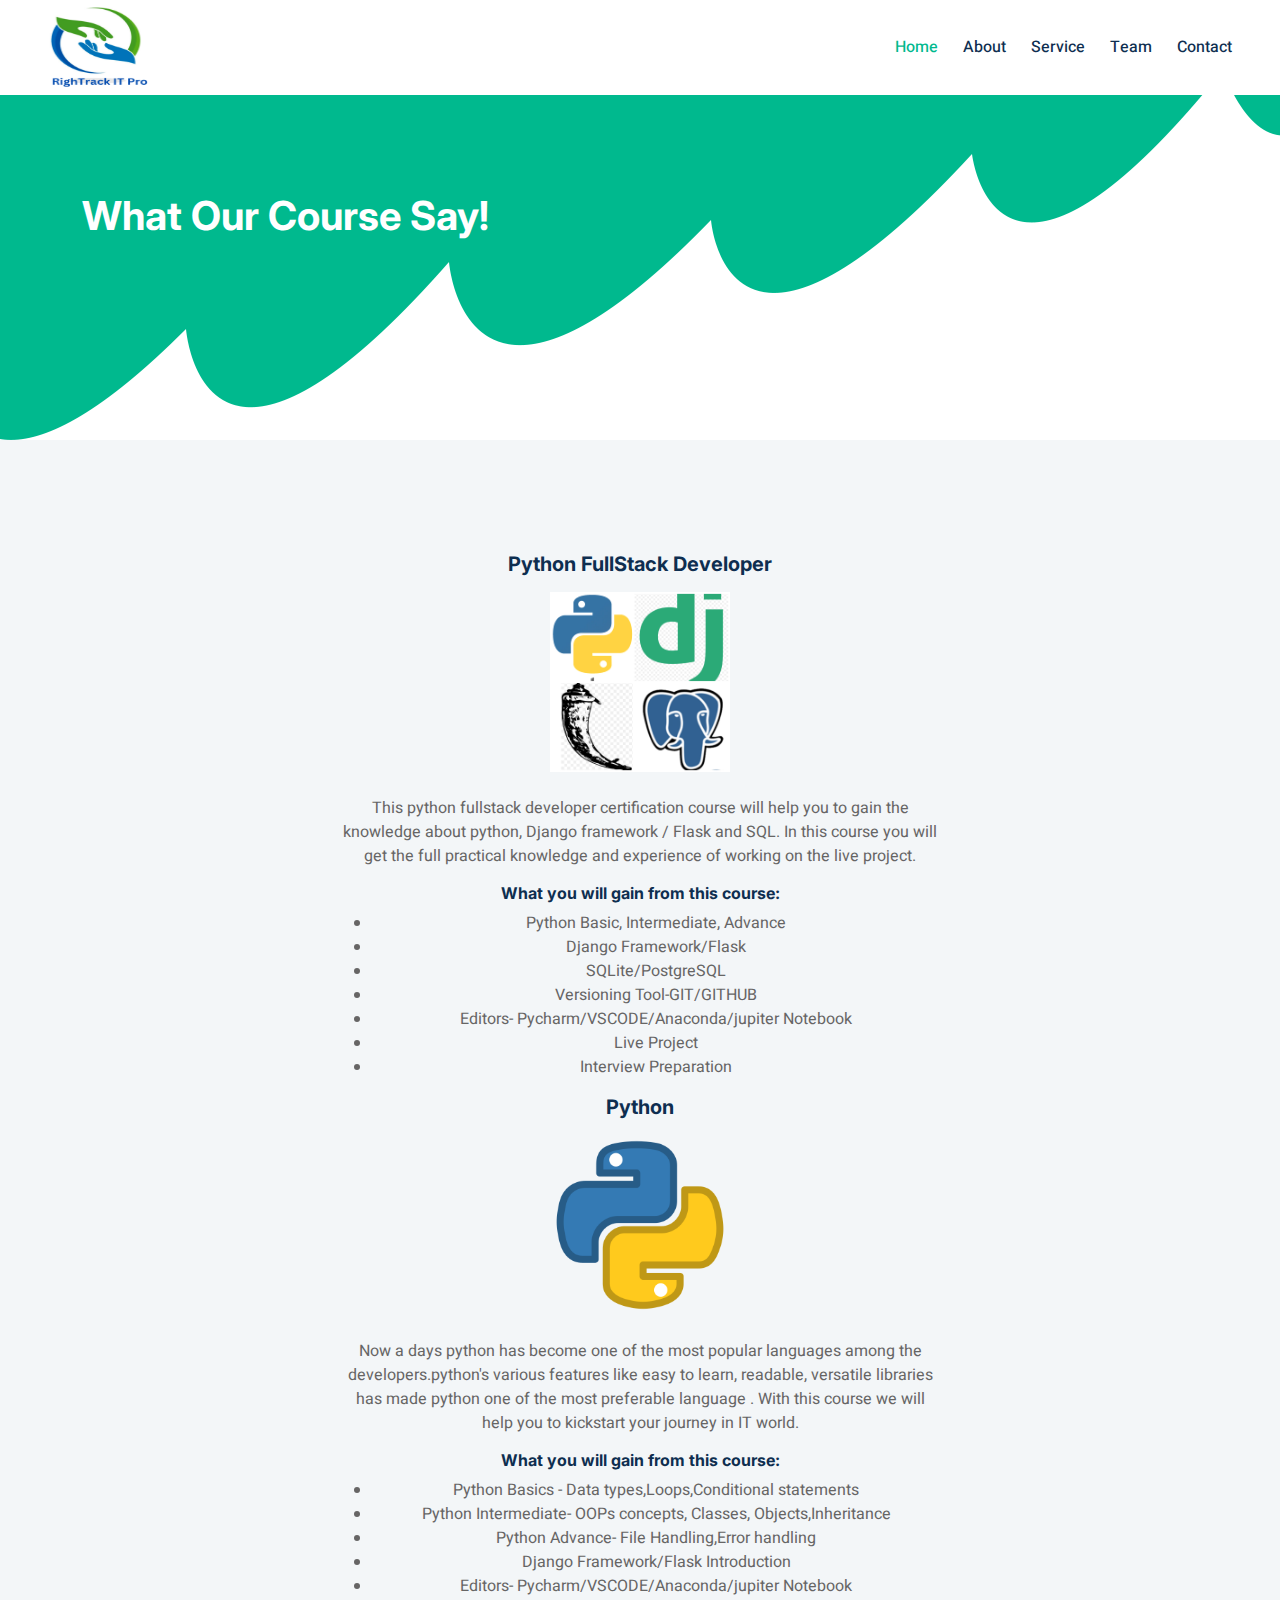
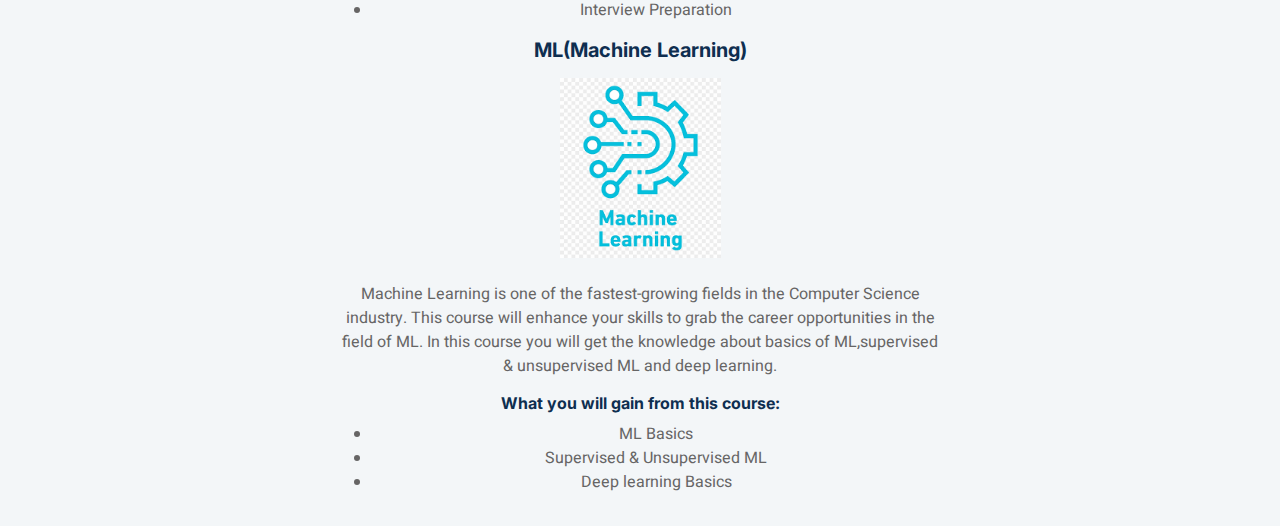
<file: courses.html>
<!DOCTYPE html>
<html lang="en">
<head>
    <!-- Google Web Fonts -->
    <link rel="preconnect" href="https://fonts.googleapis.com">
    <link rel="preconnect" href="https://fonts.gstatic.com" crossorigin>
    <link href="https://fonts.googleapis.com/css2?family=Heebo:wght@400;500;600&family=Inter:wght@700;800&display=swap" rel="stylesheet">

     <!-- Customized Bootstrap Stylesheet -->
    <link href="css/bootstrap.min.css" rel="stylesheet">

    <!-- Template Stylesheet -->
    <link href="css/style.css" rel="stylesheet">
    <meta charset="UTF-8">
    <title>Courses</title>
</head>
<body>

 <div class="container-xxl position-relative p-0">
            <nav class="navbar navbar-expand-lg navbar-light px-4 px-lg-5 py-3 py-lg-0" style="background:rgb(255, 255, 255) !important">
                <a href="index.html" class="navbar-brand p-0">
                    <img src="img/n_logo.png" alt="Logo" width="100px" height="400px" >
                </a>
                <button class="navbar-toggler" type="button" data-bs-toggle="collapse" data-bs-target="#navbarCollapse">
                    <span class="fa fa-bars"></span>
                </button>
                <div class="collapse navbar-collapse" id="navbarCollapse">
                    <div class="navbar-nav ms-auto py-0">
                         <a href="index.html" class="nav-item nav-link active">Home</a>
                        <a href="index.html" class="nav-item nav-link">About</a>
                        <a href="index.html" class="nav-item nav-link">Service</a>
                        <a href="team.html" class="nav-item nav-link">Team</a>
                        <a href="contact.html" class="nav-item nav-link">Contact</a>
                    </div>
                    <!-- <a href="" class="btn btn-light rounded-pill text-primary py-2 px-4 ms-lg-5">Free Quote</a> -->
                </div>
            </nav>

       <div class="container-xxl bg-primary hero-header">
                <div class="container">
                    <div class="row g-5 align-items-center">
                        <div class="col-lg-6 text-center text-lg-start">
                            <h1 class="text-white mb-4 animated zoomIn">What Our Course Say!</h1>
                            <p class="text-white pb-3 animated zoomIn"></p>
                        </div>
                    </div>
                </div>
            </div>
        </div>

 <div class="container-xxl py-3" id="Services">
            <div class="container">
                <div class="mx-auto text-center wow fadeInUp" data-wow-delay="0.1s" style="max-width: 600px;">


            <div>
                <h5 class="mb-3">Python FullStack Developer</h5>
                 <img src="img/fullstack.jpeg" style=width="90" height="180"><br><br>
                <p>This python fullstack developer certification course will help you to gain the knowledge about python,
                    Django framework / Flask and SQL. In this course you will get the full practical knowledge and experience of working on the live project.
     </p>
                <h6>What you will gain from this course:</h6>
                <ul>
                    <li>Python Basic, Intermediate, Advance</li>
                    <li>Django Framework/Flask</li>
                    <li>SQLite/PostgreSQL</li>
                    <li>Versioning Tool-GIT/GITHUB</li>
                    <li>Editors- Pycharm/VSCODE/Anaconda/jupiter Notebook</li>
                    <li>Live Project</li>
                    <li>Interview Preparation</li>
                </ul>
             </div>
            <div>
                <h5 class="mb-3">Python</h5>
                 <img src="img/python.png" style=width="90" height="180"><br><br>
                <p> Now a days python has become one of the most  popular languages among the developers.python's various features like easy to learn, readable,
                    versatile libraries has made python one of the most preferable language . With this course  we will help you to kickstart your journey  in IT world.
                  </p>
                <h6>What you will gain from this course:</h6>
                <ul>
                    <li>Python Basics - Data types,Loops,Conditional statements</li>
                    <li>Python Intermediate- OOPs concepts, Classes, Objects,Inheritance</li>
                    <li>Python Advance- File Handling,Error handling</li>
                    <li>Django Framework/Flask Introduction</li>
                    <li>Editors- Pycharm/VSCODE/Anaconda/jupiter Notebook</li>
                    <li>Interview Preparation</li>
                </ul>
             </div>
            <div>
                <h5 class="mb-3">ML(Machine Learning)</h5>
                 <img src="img/ml.png" style=width="90" height="180"><br><br>
                <p> Machine Learning  is one of the fastest-growing fields in the Computer Science industry. This course will
                    enhance your skills to grab the career opportunities in the field of ML. In this course you will get the
                    knowledge about basics of ML,supervised & unsupervised ML and deep learning.

                  </p>
                <h6>What you will gain from this course:</h6>
                <ul>
                    <li>ML Basics </li>
                    <li>Supervised & Unsupervised ML</li>
                    <li>Deep learning Basics</li>

                </ul>
             </div>

        </div>
    </div>
</div>
</body>
</html>
</file>
<file: css/style.css>
/********** Template CSS **********/
:root {
    --primary: #00B98E;
    --light: #F3F6F8;
    --dark: #0E2E50;
}


/*** Spinner ***/
#spinner {
    opacity: 0;
    visibility: hidden;
    transition: opacity .5s ease-out, visibility 0s linear .5s;
    z-index: 99999;
}

#spinner.show {
    transition: opacity .5s ease-out, visibility 0s linear 0s;
    visibility: visible;
    opacity: 1;
}

.back-to-top {
    position: fixed;
    display: none;
    right: 45px;
    bottom: 45px;
    z-index: 99;
}

.my-6 {
    margin-top: 6rem;
    margin-bottom: 6rem;
}

.py-6 {
    padding-top: 6rem;
    padding-bottom: 6rem;
}


/*** Button ***/
.btn {
    font-weight: 500;
    transition: .5s;
}

.btn.btn-primary,
.btn.btn-outline-primary:hover {
    color: #FFFFFF;
}

.btn-square {
    width: 38px;
    height: 38px;
}

.btn-sm-square {
    width: 32px;
    height: 32px;
}

.btn-lg-square {
    width: 48px;
    height: 48px;
}

.btn-square,
.btn-sm-square,
.btn-lg-square {
    padding: 0;
    display: flex;
    align-items: center;
    justify-content: center;
    font-weight: normal;
    border-radius: 50px;
}


/*** Navbar ***/
.navbar .navbar-nav .nav-link {
    position: relative;
    margin-left: 25px;
    padding: 35px 0;
    color: var(--dark);
    font-weight: 500;
    outline: none;
    transition: .5s;
}

.navbar .navbar-nav .nav-link:hover,
.navbar .navbar-nav .nav-link.active {
    color: var(--primary);
}

.sticky-top.navbar .navbar-nav .nav-link {
    padding: 20px 0;
    color: var(--dark);
}

.sticky-top.navbar .navbar-nav .nav-link:hover,
.sticky-top.navbar .navbar-nav .nav-link.active {
    color: var(--primary);
}

.navbar .navbar-brand h1 {
    color: #FFFFFF;
}

.navbar .navbar-brand img {
    max-height: 80px;
    transition: .5s;
}

.sticky-top.navbar .navbar-brand img {
    max-height: 45px;
}

@media (max-width: 991.98px) {
    .sticky-top.navbar {
        position: relative;
        background: #FFFFFF;
    }

    .navbar .navbar-collapse {
        margin-top: 15px;
        border-top: 1px solid #DDDDDD;
    }

    .navbar .navbar-nav .nav-link,
    .sticky-top.navbar .navbar-nav .nav-link {
        padding: 10px 0;
        margin-left: 0;
        color: var(--dark);
    }

    .navbar .navbar-nav .nav-link:hover,
    .navbar .navbar-nav .nav-link.active {
        color: var(--primary);
    }

    .navbar .navbar-brand h1 {
        color: var(--primary);
    }

    .navbar .navbar-brand img {
        max-height: 45px;
    }
}

@media (min-width: 992px) {
    .navbar {
        position: absolute;
        width: 100%;
        top: 0;
        left: 0;
        border-bottom: 1px solid rgba(256, 256, 256, .2);
        z-index: 999;
    }
    
    .sticky-top.navbar {
        position: fixed;
        background: #FFFFFF;
    }

    .navbar .navbar-nav .nav-link::before {
        position: absolute;
        content: "";
        width: 100%;
        height: 2px;
        bottom: 10px;
        left: 0;
        background: #FFFFFF;
        opacity: 0;
        transition: .5s;
    }

    .sticky-top.navbar .navbar-nav .nav-link::before {
        background: var(--primary);
    }

    .navbar .navbar-nav .nav-link:hover::before,
    .navbar .navbar-nav .nav-link.active::before {
        bottom: -1px;
        left: 0;
        opacity: 1;
    }

    .navbar .navbar-nav .nav-link.nav-contact::before {
        display: none;
    }

    .sticky-top.navbar .navbar-brand h1 {
        color: var(--primary);
    }

    .navbar .nav-item .dropdown-menu {
        display: block;
        visibility: hidden;
        top: 100%;
        transform: rotateX(-75deg);
        transform-origin: 0% 0%;
        transition: .5s;
        opacity: 0;
    }

    .navbar .nav-item:hover .dropdown-menu {
        transform: rotateX(0deg);
        visibility: visible;
        transition: .5s;
        opacity: 1;
    }
}


/*** Hero Header ***/
.hero-header {
    margin-bottom: 6rem;
    padding: 12rem 0 9rem 0;
    background: url(../img/shape-bottom.png) center bottom no-repeat;
}

.page-header {
    margin-bottom: 6rem;
    padding: 12rem 0 6rem 0;
}

@media (max-width: 991.98px) {
    .hero-header {
        padding: 6rem 0 9rem 0;
    }

    .page-header {
        padding: 6rem 0;
    }
}

.page-header .breadcrumb-item+.breadcrumb-item::before {
    color: rgba(256, 256, 256, .5);
}


/*** Service ***/
.service-item {
    box-shadow: 0 0 45px rgba(0, 0, 0, .07);
    border: 1px solid transparent;
    transition: .5s;
}

.service-item:hover {
    box-shadow: none;
    border-color: var(--primary);
}

.service-item .service-icon,
.service-item .service-btn {
    margin: -1px 0 0 -1px;
    width: 65px;
    height: 65px;
    display: flex;
    align-items: center;
    justify-content: center;
    color: #FFFFFF;
    background: var(--primary);
    border-radius: 5px 0;
    transition: .5s;
}

.service-item .service-btn {
    margin: -1px -1px 0 0;
    border-radius: 0 5px;
    opacity: 0;
}

.service-item:hover .service-btn {
    opacity: 1;
}


/*** Testimonial ***/
.testimonial-carousel .owl-item .testimonial-item {
    box-shadow: 0 0 45px rgba(0, 0, 0, .07);
    border: 1px solid transparent;
    transform: scale(.85);
    transition: .5s;
}

.testimonial-carousel .owl-item.center .testimonial-item {
    box-shadow: none;
    border-color: var(--primary);
    transform: scale(1);
}

.testimonial-carousel .owl-item .testimonial-item img {
    width: 50px;
    height: 50px;
}

.testimonial-carousel .owl-nav {
    margin-top: 20px;
    display: flex;
    justify-content: center;
}

.testimonial-carousel .owl-nav .owl-prev,
.testimonial-carousel .owl-nav .owl-next {
    margin: 0 12px;
    width: 40px;
    height: 40px;
    display: flex;
    align-items: center;
    justify-content: center;
    color: var(--primary);
    border: 1px solid var(--primary);
    border-radius: 45px;
    transition: .5s;
}

.testimonial-carousel .owl-nav .owl-prev:hover,
.testimonial-carousel .owl-nav .owl-next:hover {
    color: #FFFFFF;
    background: var(--primary);
}


/*** Team ***/
.team-item {
    position: relative;
    padding: 30px;
    text-align: center;
    transition: .5s;
    z-index: 1;
}

.team-item::before,
.team-item::after {
    position: absolute;
    content: "";
    width: 100%;
    height: 40%;
    top: 0;
    left: 0;
    border-radius: 5px;
    background: #FFFFFF;
    box-shadow: 0 0 45px rgba(0, 0, 0, .07);
    transition: .5s;
    z-index: -1;
}

.team-item::after {
    top: auto;
    bottom: 0;
}

.team-item:hover::before,
.team-item:hover::after {
    background: var(--primary);
}

.team-item h5,
.team-item p {
    transition: .5s;
}

.team-item:hover h5,
.team-item:hover p {
    color: #FFFFFF;
}

.team-item img {
    padding: 15px;
    border: 1px solid var(--primary);
}


/*** Footer ***/
.footer .btn.btn-social {
    margin-right: 5px;
    width: 40px;
    height: 40px;
    display: flex;
    align-items: center;
    justify-content: center;
    color: var(--light);
    border: 1px solid rgba(256, 256, 256, .1);
    border-radius: 40px;
    transition: .3s;
}

.footer .btn.btn-social:hover {
    color: var(--primary);
}

.footer .btn.btn-link {
    display: block;
    margin-bottom: 10px;
    padding: 0;
    text-align: left;
    color: var(--light);
    font-weight: normal;
    transition: .3s;
}

.footer .btn.btn-link::before {
    position: relative;
    content: "\f105";
    font-family: "Font Awesome 5 Free";
    font-weight: 900;
    margin-right: 10px;
}

.footer .btn.btn-link:hover {
    letter-spacing: 1px;
    box-shadow: none;
}

.footer .copyright {
    padding: 25px 0;
    font-size: 14px;
    border-top: 1px solid rgba(256, 256, 256, .1);
}

.footer .copyright a {
    color: var(--light);
}

.footer .footer-menu a {
    margin-right: 15px;
    padding-right: 15px;
    border-right: 1px solid rgba(255, 255, 255, .1);
}

.footer .footer-menu a:last-child {
    margin-right: 0;
    padding-right: 0;
    border-right: none;
}
</file>
